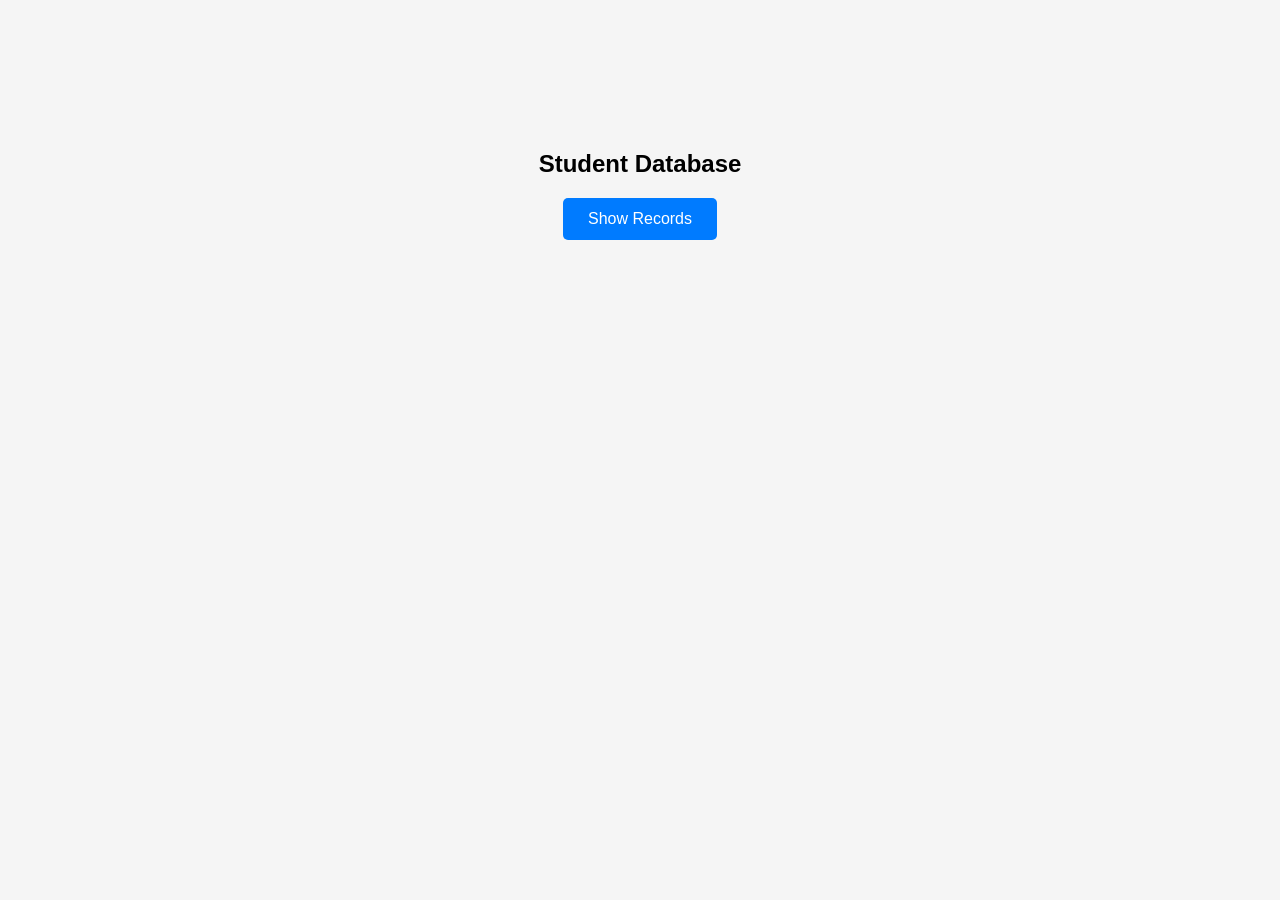
<file: eclipse-workspace2/JSP_proj/src/main/webapp/index.html>
<!DOCTYPE html>
<html>

<head>

    <title>Student Records</title>

    <style>
        body {
            font-family: Arial;
            background: #f5f5f5;
            text-align: center;
        }

        .container {
            margin-top: 150px;
        }

        button {
            padding: 12px 25px;
            font-size: 16px;
            background: #007BFF;
            color: white;
            border: none;
            border-radius: 5px;
            cursor: pointer;
        }

        button:hover {
            background: #0056b3;
        }
    </style>

</head>

<body>

    <div class="container">

        <h2>Student Database</h2>

        <form action="display.jsp">
            <button type="submit">Show Records</button>
        </form>

    </div>

</body>

</html>
</file>
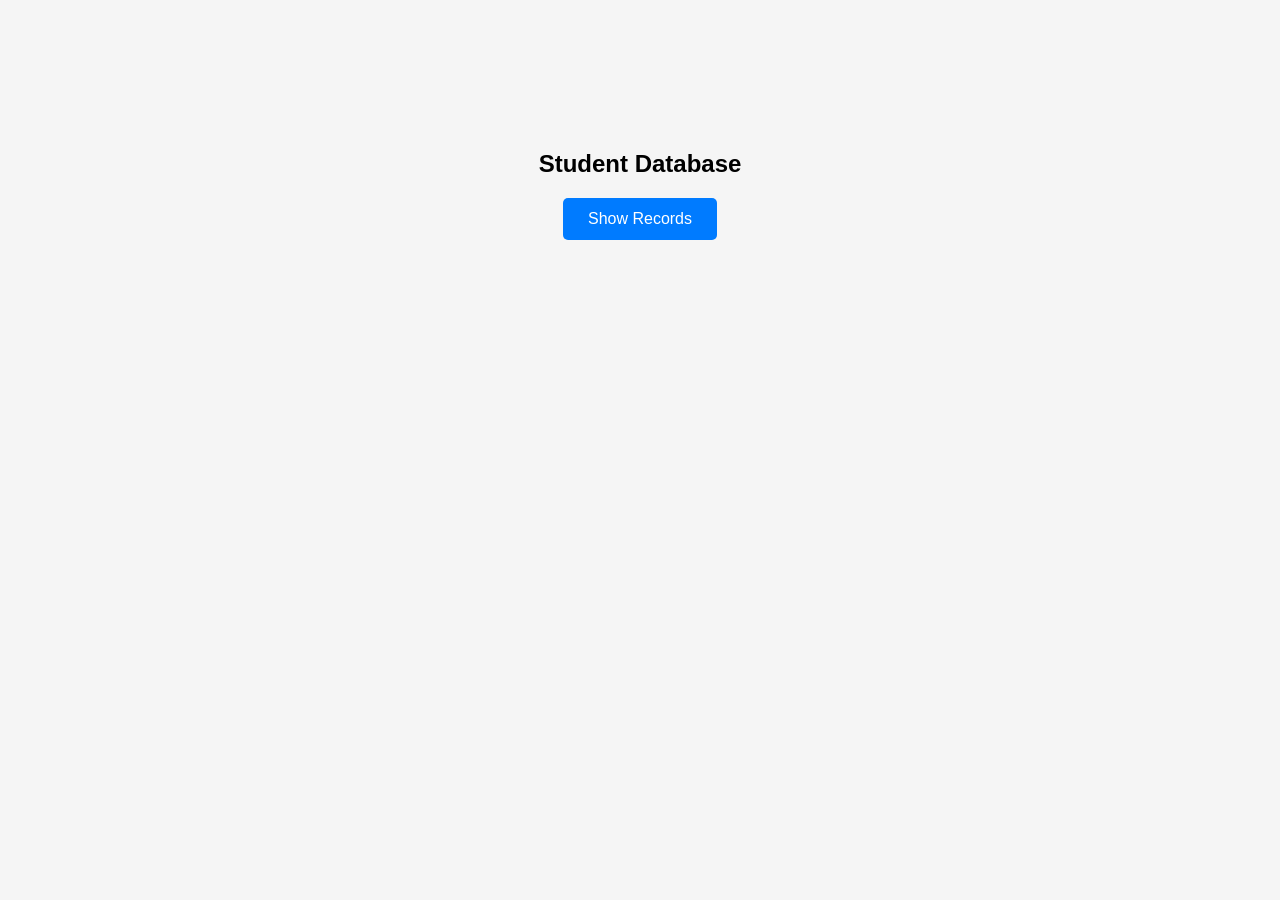
<file: eclipse-workspace2/ServletDemp/src/main/webapp/index.html>
<!DOCTYPE html>
<html>

<head>

    <title>Student Records</title>

    <style>
        body {
            font-family: Arial;
            background: #f5f5f5;
            text-align: center;
        }

        .container {
            margin-top: 150px;
        }

        button {
            padding: 12px 25px;
            font-size: 16px;
            background: #007BFF;
            color: white;
            border: none;
            border-radius: 5px;
            cursor: pointer;
        }

        button:hover {
            background: #0056b3;
        }
    </style>

</head>

<body>

    <div class="container">

        <h2>Student Database</h2>

        <form action="DisplayData">
            <button type="submit">Show Records</button>
        </form>

    </div>

</body>

</html>
</file>
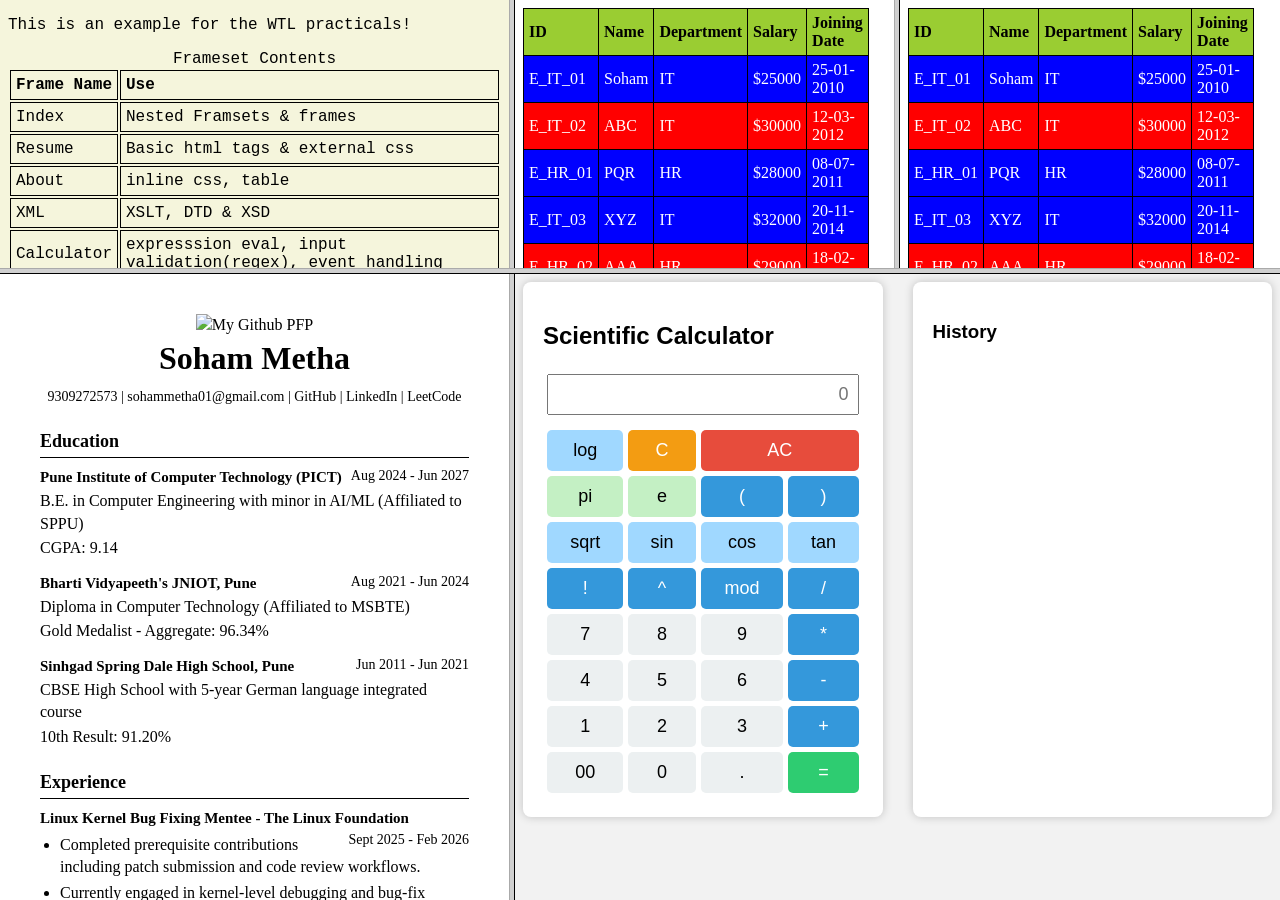
<file: frameset.html>
<html>
    <frameset cols="40%,*" rows="30%,*">
        <frame name="about" src="p2/f_about.html">
            <frameset cols="50%,*">
                <frame src="p4/f_emp_dtd.xml">
                <frame src="p4/f_emp_xsd.xml">
            </frameset>
        <frame name="resume" src="p2/f_res.html">
        <frame src="p3/f_calc.html">
    </frameset>
</html>
</file>
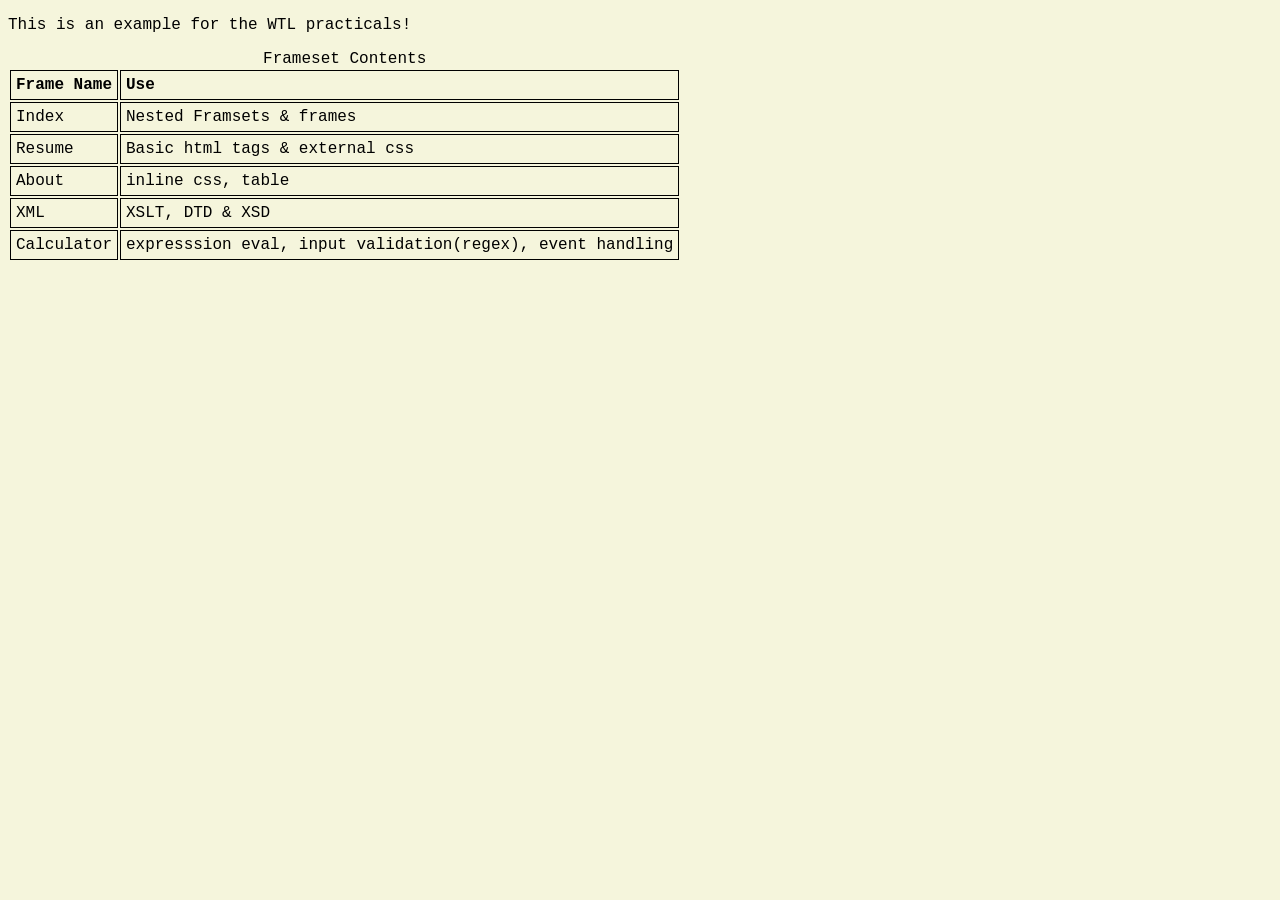
<file: p2/f_about.html>
<!DOCTYPE html>
<html>

<head>
    <style>
        table {
            border: "1";
            width: fit-content;
        }

        th, td {
            border: 1px solid black;
            padding: 5px;
            text-align: left;
        }
    </style>
</head>

<body style="background-color:beige;font-family:'Courier New', Courier, monospace;">
    <p>This is an example for the WTL practicals!</p>
    <table>
        <caption>Frameset Contents</caption>
        <thead>
            <tr>
                <th>Frame Name</th>
                <th>Use</th>
            </tr>
        </thead>
        <tbody>
            <tr>
                <td>Index</td>
                <td>Nested Framsets & frames</td>
            </tr>
            <tr>
                <td>Resume</td>
                <td>Basic html tags & external css</td>
            </tr>
            <tr>
                <td>About</td>
                <td>inline css, table</td>
            </tr>
            <tr>
                <td>XML</td>
                <td>XSLT, DTD & XSD </td>
            </tr>
            <tr>
                <td>Calculator </td>
                <td>expresssion eval, input validation(regex), event handling </td>
            </tr>
        </tbody>
    </table>
</body>

</html>
</file>
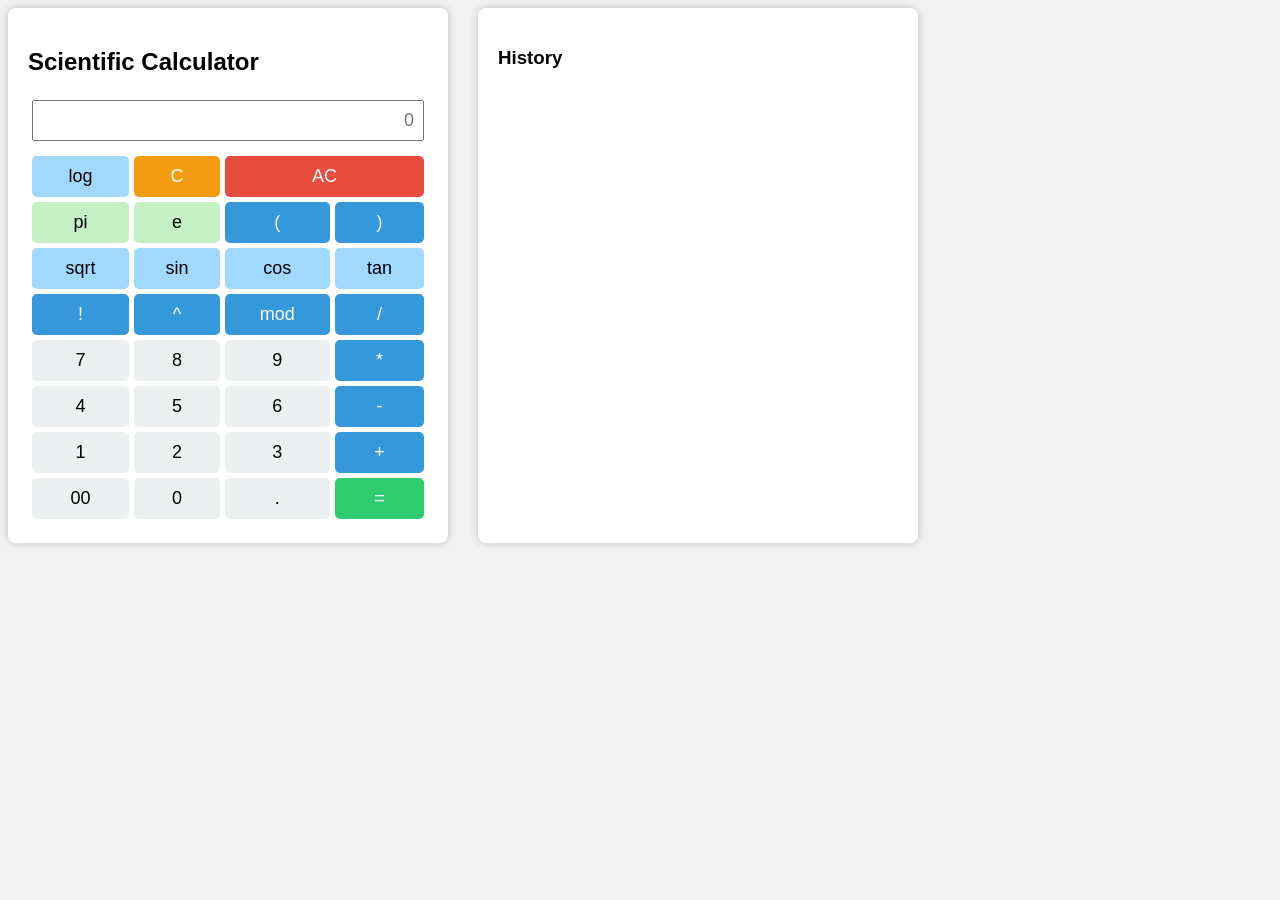
<file: p3/f_calc.html>
<!DOCTYPE html>
<html>

<head>
    <title>Scientific Calculator</title>
    <link rel="stylesheet" href="style.css">
    <script src="script.js"></script>
</head>

<body>
    <div class="calculator">
        <h2>Scientific Calculator</h2>
        <table>

            <tr>
                <td colspan="4">
                    <input type="text" id="display" readonly placeholder="0">
                </td>
            </tr>

            <tr>
                <td><button class="func" onclick="press('log(')">log</button></td>
                <td><button class="back" onclick="backspace()">C</button></td>
                <td colspan="2"><button class="ac" onclick="clearDisplay()">AC</button></td>
            </tr>

            <tr>
                <td><button class="const" onclick="press('pi ')">pi</button></td>
                <td><button class="const" onclick="press('e ')">e</button></td>
                <td><button class="op" onclick="press('(')">(</button></td>
                <td><button class="op" onclick="press(')')">)</button></td>
            </tr>

            <tr>
                <td><button class="func" onclick="press('sqrt(')">sqrt</button></td>
                <td><button class="func" onclick="press('sin(')">sin</button></td>
                <td><button class="func" onclick="press('cos(')">cos</button></td>
                <td><button class="func" onclick="press('tan(')">tan</button></td>
            </tr>

            <tr>
                <td><button class="op" onclick="press('!')">!</button></td>
                <td><button class="op" onclick="press('^')">^</button></td>
                <td><button class="op" onclick="press('%')">mod</button></td>
                <td><button class="op" onclick="press('/')">/</button></td>
            </tr>

            <tr>
                <td><button class="num" onclick="press('7')">7</button></td>
                <td><button class="num" onclick="press('8')">8</button></td>
                <td><button class="num" onclick="press('9')">9</button></td>
                <td><button class="op" onclick="press('*')">*</button></td>
            </tr>

            <tr>
                <td><button class="num" onclick="press('4')">4</button></td>
                <td><button class="num" onclick="press('5')">5</button></td>
                <td><button class="num" onclick="press('6')">6</button></td>
                <td><button class="op" onclick="press('-')">-</button></td>
            </tr>

            <tr>
                <td><button class="num" onclick="press('1')">1</button></td>
                <td><button class="num" onclick="press('2')">2</button></td>
                <td><button class="num" onclick="press('3')">3</button></td>
                <td><button class="op" onclick="press('+')">+</button></td>
            </tr>

            <tr>
                <td><button class="num" onclick="press('00')">00</button></td>
                <td><button class="num" onclick="press('0')">0</button></td>
                <td><button class="num" onclick="press('.')">.</button></td>
                <td><button class="eq" onclick="calculate()">=</button></td>
            </tr>

        </table>
    </div>
    <br>
    <div class="history">
        <h3>History</h3>
        <ul id="historyList"></ul>
    </div>

</body>


<!-- <body onload="init()">
    <div class="calculator">
        <h2> Simple Calculator </h2>

        <form id="calcForm">
            <label>Number 1</label>
            <input type="text" id="num1" required />

            <label>Number 2</label>
            <input type="text" id="num2" required />

            <label>Operator</label>
            <select id="operator" required>
                <option value="">Select
                </option> <option value="+">+
                </option> <option value="-">-
                </option> <option value="*">*
                </option> <option value="/">/
                </option>
            </select>

            <button type="submit"> Calculate </button>
        </form>
    </div>
</body> -->

</html>
</file>
<file: p3/style.css>
body {
    font-family: Arial;
    background: #f2f2f2;
    gap: 15px;
    display: flex;
/*     flex-direction: column;
    align-items: center; */
}

.calculator {
    height: fit-content;
}

.history, .calculator {
    width: 400px;
    background: white;
    padding: 20px;
    border-radius: 8px;
    box-shadow: 0 0 10px rgba(0,0,0,0.2);
}

table, button, #display {
    width: 100%;
    height: 100%;
    font-size: 18px;
}

#display {
    padding: 8px;
    margin-bottom: 10px;
    text-align: right;
    box-sizing: border-box;
}

table {
    border-collapse: separate;
    border-spacing: 3px;
}

button {
    cursor: pointer;
    border: none;
    border-radius: 5px;
    padding: 10px;
    margin-right: 10px;
    transition: all 0.15s ease;
}

button:hover {
    filter: brightness(0.9);
    transform: scale(1.03);
}

button:active {
    filter: brightness(0.8);
    transform: scale(0.95);
}

button:focus {
    outline: 2px solid #555;
}


.op, .eq, .ac, .back {
    color: white;
}

.op { background: #3498db; }
.eq { background: #2ecc71; }
.ac { background: #e74c3c; }
.func { background: #a0d8ff; }
.const { background: #c4f0c4; }
.back { background: #f39c12; }
.num { background: #ecf0f1; }

.history {
/*     max-height: 150px; */
    overflow-y: auto;
}

.history-item {
    display: flex;
    justify-content:space-between;
    padding: 4px 0;
    border-bottom: 1px solid #eee;
}

.history-item:hover {
    background: #f7f7f7;
}

.hist-exp {
    color: #888;
    font-size: 13px;
}

.hist-res {
    font-weight: bold;
    font-size: 16px;
    color: #222;
}
</file>
